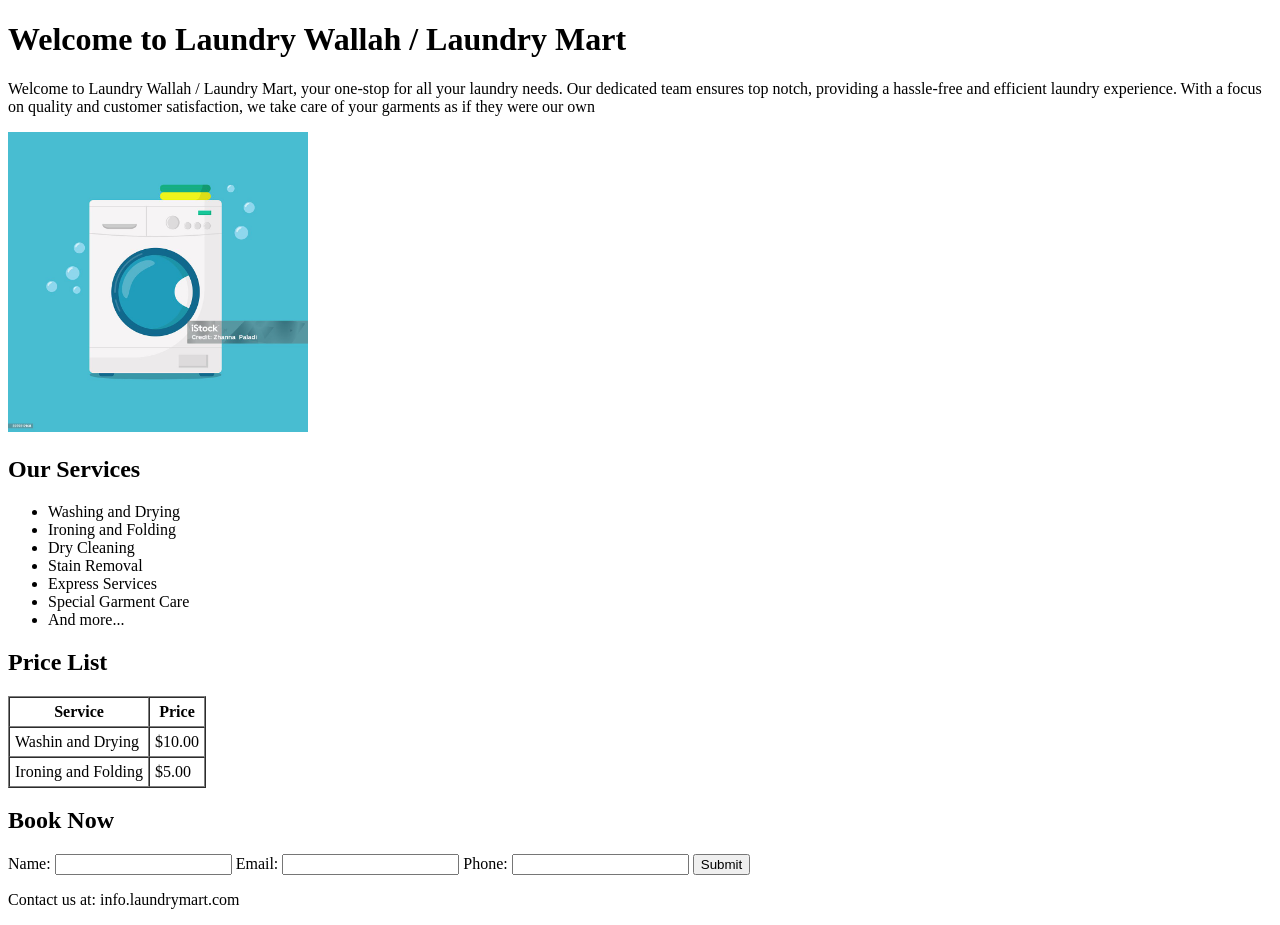
<file: ArkaMajumdar_Task2/index.html>
<!doctype html>
<html lang="en">
  <head>
    <meta charset="UTF-8" />
    <meta name="viewport" content="width=device-width, initial-scale=1.0" />
    <title>Laundry Waala</title>
  </head>
  <body>
    <h1>Welcome to Laundry Wallah / Laundry Mart</h1>

    <p>
      Welcome to Laundry Wallah / Laundry Mart, your one-stop for all your
      laundry needs. Our dedicated team ensures top notch, providing a
      hassle-free and efficient laundry experience. With a focus on quality and
      customer satisfaction, we take care of your garments as if they were our
      own
    </p>
    <img src="washingMachine.jpg" alt="washing machine" , width="300" />

    <h2>Our Services</h2>

    <ul>
      <li>Washing and Drying</li>
      <li>Ironing and Folding</li>
      <li>Dry Cleaning</li>
      <li>Stain Removal</li>
      <li>Express Services</li>
      <li>Special Garment Care</li>
      <li>And more...</li>
    </ul>

    <h2>Price List</h2>

    <table border="1" cellpadding="5" cellspacing="0">
      <thead>
        <tr>
          <th>Service</th>
          <th>Price</th>
        </tr>
      </thead>
      <tbody>
        <tr>
          <td>Washin and Drying</td>
          <td>$10.00</td>
        </tr>
        <tr>
          <td>Ironing and Folding</td>
          <td>$5.00</td>
        </tr>
      </tbody>
    </table>

    <h2>Book Now</h2>
    <form action="#" method="post">
      Name: <input type="text" name="name" /> Email:
      <input type="email" name="email" /> Phone:
      <input type="tel" name="phone" />
      <input type="submit" value="Submit" />
    </form>

     <footer>
        <p>Contact us at: info.laundrymart.com</p>
    </footer>
  </body>
</html>
</file>
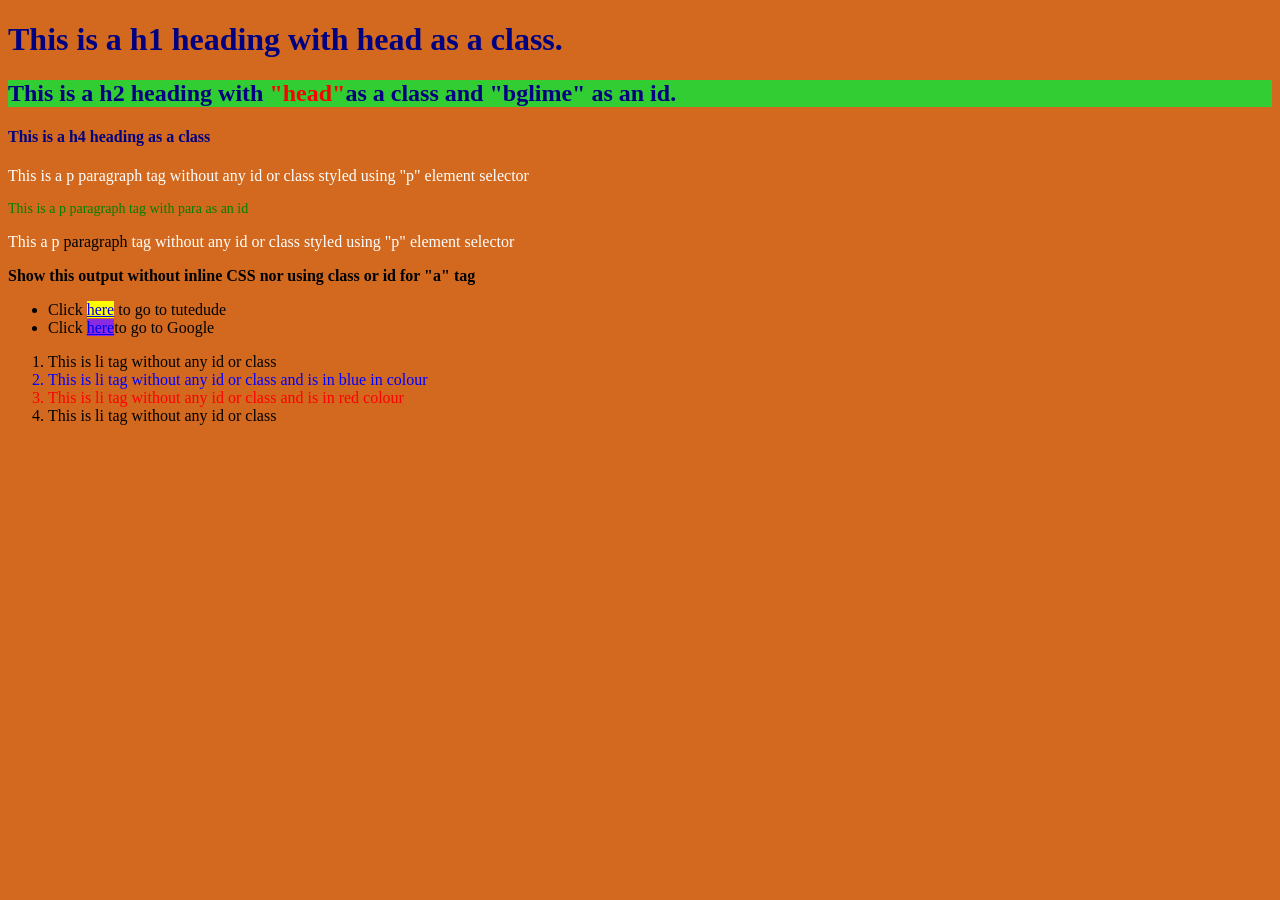
<file: ArkaMajumdar_Task3/index.html>
<!doctype html>
<html lang="en">
  <head>
    <meta charset="UTF-8" />
    <meta name="viewport" content="width=device-width, initial-scale=1.0" />
    <link rel="stylesheet" href="style.css" />
    <title>CSS</title>
  </head>
  <body>
    <h1 class="head">This is a h1 heading with head as a class.</h1>

    <h2 class="head" id="bglime">
      This is a h2 heading with <span class="highlight">"head"</span>as a class
      and "bglime" as an id.
    </h2>

    <h4 class="head">This is a h4 heading as a class</h4>

    <p>
      This is a p paragraph tag without any id or class styled using "p" element
      selector
    </p>

    <p id="para">This is a p paragraph tag with para as an id</p>

    <p>
      This a p <span class="reset">paragraph</span> tag without any id or class
      styled using "p" element selector
    </p>

    <p class="instruction">
      Show this output without inline CSS nor using class or id for "a" tag
    </p>

    <ul>
      <li>
        Click <a href="https://www.tutedude.com/" target="_blank">here</a> to go
        to tutedude
      </li>
      <li>
        Click <a href="https://www.google.com/" target="_blank">here</a>to go to
        Google
      </li>
    </ul>

    <ol>
      <li>This is li tag without any id or class</li>
      <li>This is li tag without any id or class and is in blue in colour</li>
      <li>This is li tag without any id or class and is in red colour</li>
      <li>This is li tag without any id or class</li>
    </ol>
  </body>
</html>
</file>
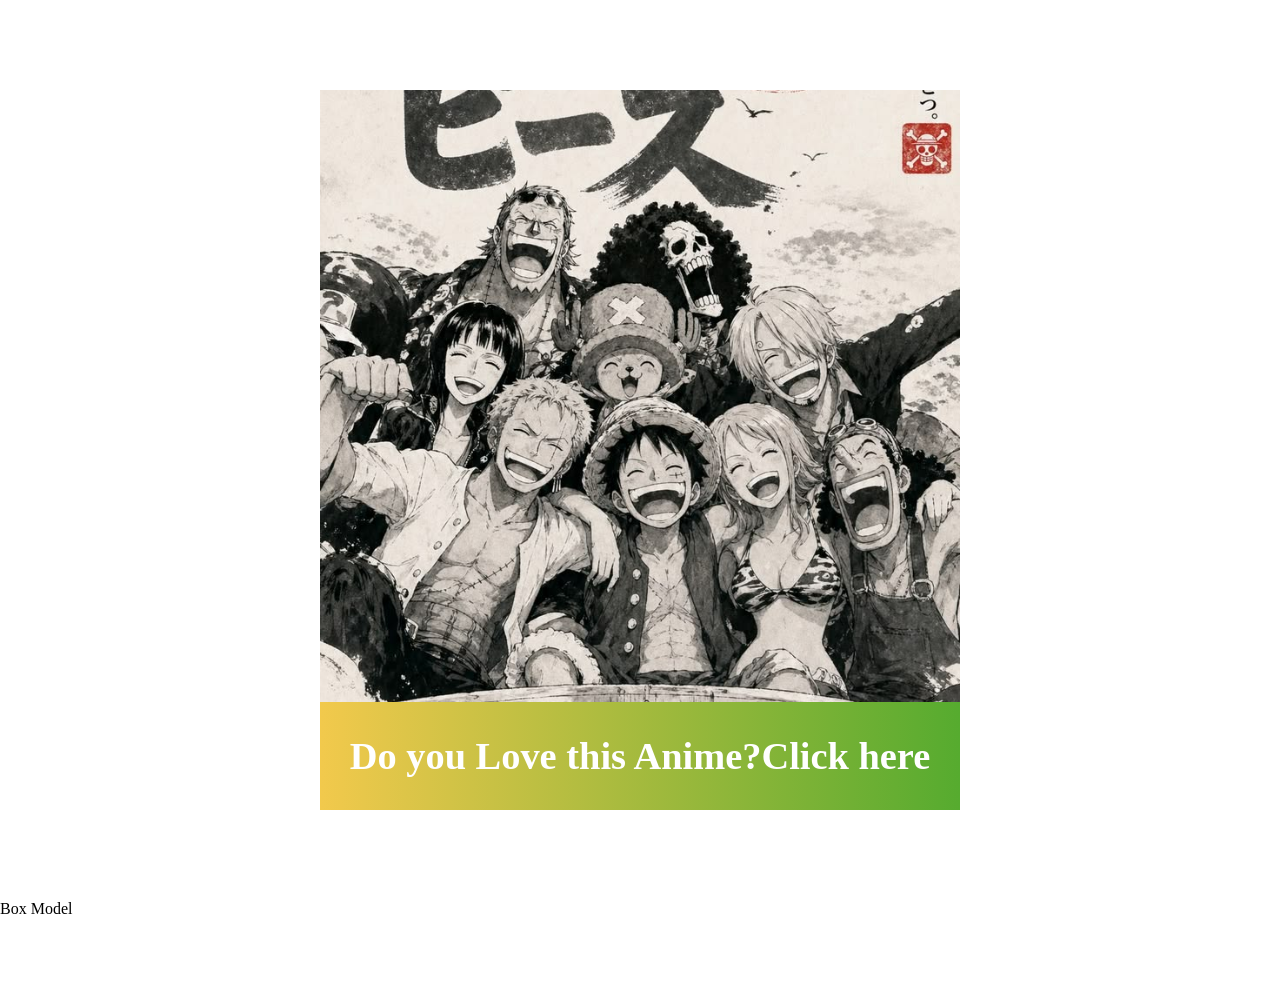
<file: ArkaMajumdar_Task4/index.html>
<!doctype html>
<html lang="en">
  <head>
    <meta charset="UTF-8" />
    <meta name="viewport" content="width=device-widt initial-scale=1.0" />
    <title>CSS Units</title>
    <link rel="stylesheet" href="styles.css" />
  </head>
  <body>
    <div class="image">
      <img src="onepiece.jpg" />
      <a href="go.html" class="btn-link">Do you Love this Anime?Click here</a>
    </div>
    <div>Box Model</div>
  </body>
</html>
</file>
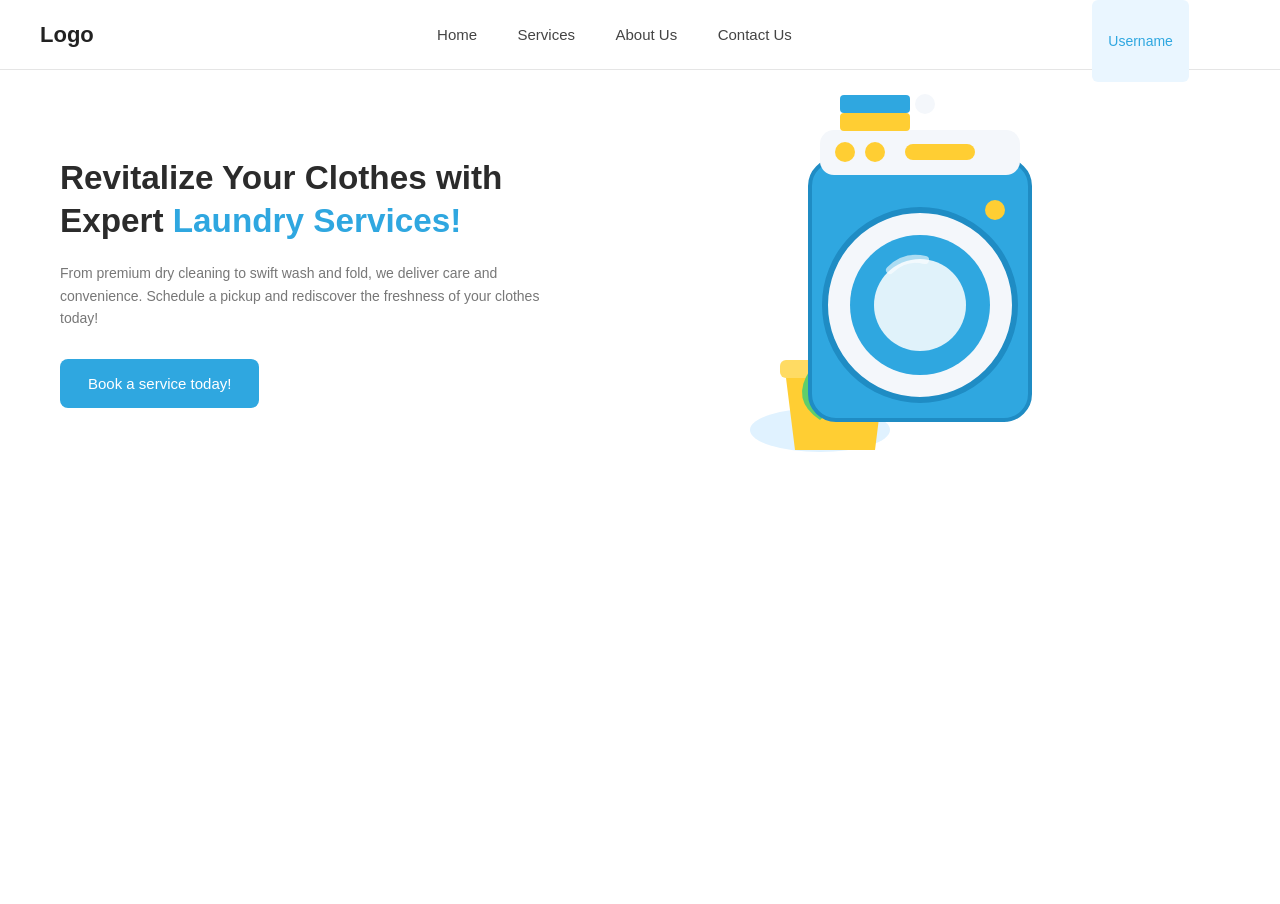
<file: ArkaMajumdar_Task5/index.html>
<!doctype html>
<html lang="en">
  <head>
    <meta charset="UTF-8" />
    <meta name="viewport" content="width=device-width, initial-scale=1.0" />
    <title>SparkleWash Laundry Services</title>
    <link rel="stylesheet" href="style.css" />
  </head>
  <body>
    <nav class="navbar">
      <div class="logo">Logo</div>

      <ul class="nav-links">
        <li><a href="#home">Home</a></li>
        <li><a href="#services">Services</a></li>
        <li><a href="#about">About Us</a></li>
        <li><a href="#contact">Contact Us</a></li>
      </ul>

      <div class="username">Username</div>
    </nav>

    <section class="hero">
      <div class="hero-left">
        <h1>
          Revitalize Your Clothes with Expert
          <span class="highlight">Laundry Services!</span>
        </h1>
        <p>
          From premium dry cleaning to swift wash and fold, we deliver care and
          convenience. Schedule a pickup and rediscover the freshness of your
          clothes today!
        </p>
        <button class="cta-btn">Book a service today!</button>
      </div>

      <div class="hero-right">
        <img src="washing-machine.svg" alt="Washing machine illustration" />
      </div>
    </section>
  </body>
</html>
</file>
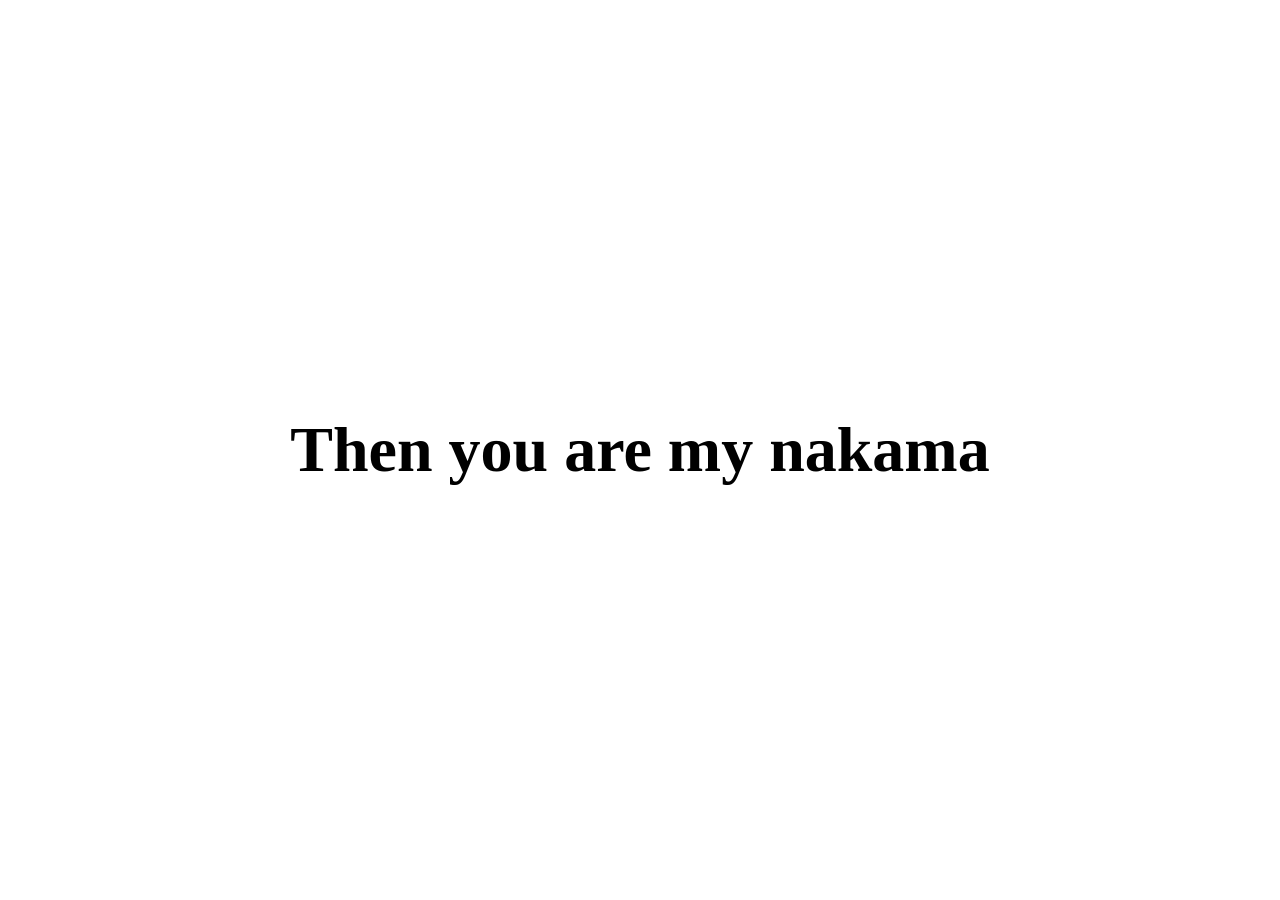
<file: ArkaMajumdar_Task4/go.html>
<!doctype html>
<html lang="en">
  <head>
    <meta charset="UTF-8" />
    <meta name="viewport" content="width=device-width, initial-scale=1.0" />
    <title>Go</title>
  </head>
  <body>
    <p>Then you are my nakama</p>
  </body>
  <style>
    * {
      margin: 0;
      padding: 0;
      box-sizing: border-box;
    }

    body {
      width: 100vw;
      height: 100vh;
      display: flex;
      justify-content: center;
      align-items: center;
      text-align: center;
    }

    p {
      font-size: 5vw;
      font-weight: 700;
    }
  </style>
</html>
</file>
<file: ArkaMajumdar_Task3/style.css>
* {
  background-color: chocolate;
}

.head {
  color: navy;
  font-weight: bold;
}

#bglime {
  background-color: limegreen;
}

.highlight {
  color: red;
  background-color: limegreen;
}

p {
  color: white;
}

#para {
  color: green;
  font-size: 14px;
}

.reset {
  color: #000;
  font-weight: normal;
}

.instruction {
  color: #000;
  font-weight: bold;
}

ul li:first-child a {
  background-color: yellow;
}

ul li:last-child a {
  background-color: blueviolet;
}

ol li:nth-child(2) {
  color: blue;
}

ol li:nth-child(3) {
  color: red;
}
</file>
<file: ArkaMajumdar_Task4/styles.css>
* {
  margin: 0;
  padding: 0;
  box-sizing: border-box;
}

body {
  width: 100vw;
  height: 100vh;
}

.image {
  width: 50vw;
  margin: 10vh 25vw;
}
.image img {
  display: block;
  width: 100%;
  height: 68vh;
  object-fit: cover;
}

.btn-link {
  display: block;
  width: 100%;
  height: 12vh;
  line-height: 12vh;
  text-align: center;
  text-decoration: none;
  color: #fff;
  font-size: 3vw;
  font-weight: 700;
  background: linear-gradient(90deg, #f2c94c, #56ab2f);
}
</file>
<file: ArkaMajumdar_Task5/style.css>
* {
  margin: 0;
  padding: 0;
  box-sizing: border-box;
}

body {
  font-family: "Segoe UI", Arial, sans-serif;
}

.navbar {
  width: 100%;
  height: 70px;
  line-height: 70px;
  padding: 0 40px;
  border-bottom: 1px solid #e5e5e5;
  white-space: nowrap;
}

.logo {
  display: inline-block;
  font-size: 22px;
  font-weight: 700;
  color: #222;
  width: 20%;
}

.nav-links {
  display: inline-block;
  width: 55%;
  text-align: center;
  list-style: none;
  vertical-align: top;
}

.nav-links li {
  display: inline;
  margin: 0 18px;
}

.nav-links a {
  text-decoration: none;
  color: #444;
  font-size: 15px;
}

.nav-links a:hover {
  color: #2fa7e0;
}

.username {
  display: inline-block;
  width: 20%;
  text-align: right;
  vertical-align: top;
}

.username::before {
  content: "Username";
  display: inline-block;
  padding: 6px 16px;
  background: #eaf6ff;
  color: #2fa7e0;
  border-radius: 6px;
  font-size: 14px;
}

.username {
  font-size: 0;
}

.hero {
  display: inline-block;
  width: 100vw;
  height: calc(100vh - 70px);
  padding: 0 60px;
  overflow: hidden;
}

.hero-left,
.hero-right {
  display: inline-block;
  vertical-align: middle;
  width: 48%;
}

.hero-left {
  padding-right: 20px;
}

.hero-left h1 {
  font-size: clamp(24px, 2.6vw, 40px);
  line-height: 1.3;
  color: #2b2b2b;
  margin-bottom: 20px;
}

.highlight {
  color: #2fa7e0;
}

.hero-left p {
  font-size: clamp(14px, 1vw, 17px);
  color: #777;
  line-height: 1.6;
  margin-bottom: 30px;
  max-width: 90%;
}

.cta-btn {
  background: #2fa7e0;
  color: #fff;
  border: none;
  padding: 16px 28px;
  font-size: 15px;
  border-radius: 8px;
  cursor: pointer;
}

.cta-btn:hover {
  background: #1f8cc4;
}

.hero-right {
  text-align: center;
}

.hero-right img {
  max-width: 90%;
  height: auto;
  max-height: 60vh;
}

@media (max-width: 700px) {
  .hero-left h1 {
    font-size: 20px;
  }
  .hero-left p {
    font-size: 13px;
  }
}
</file>
